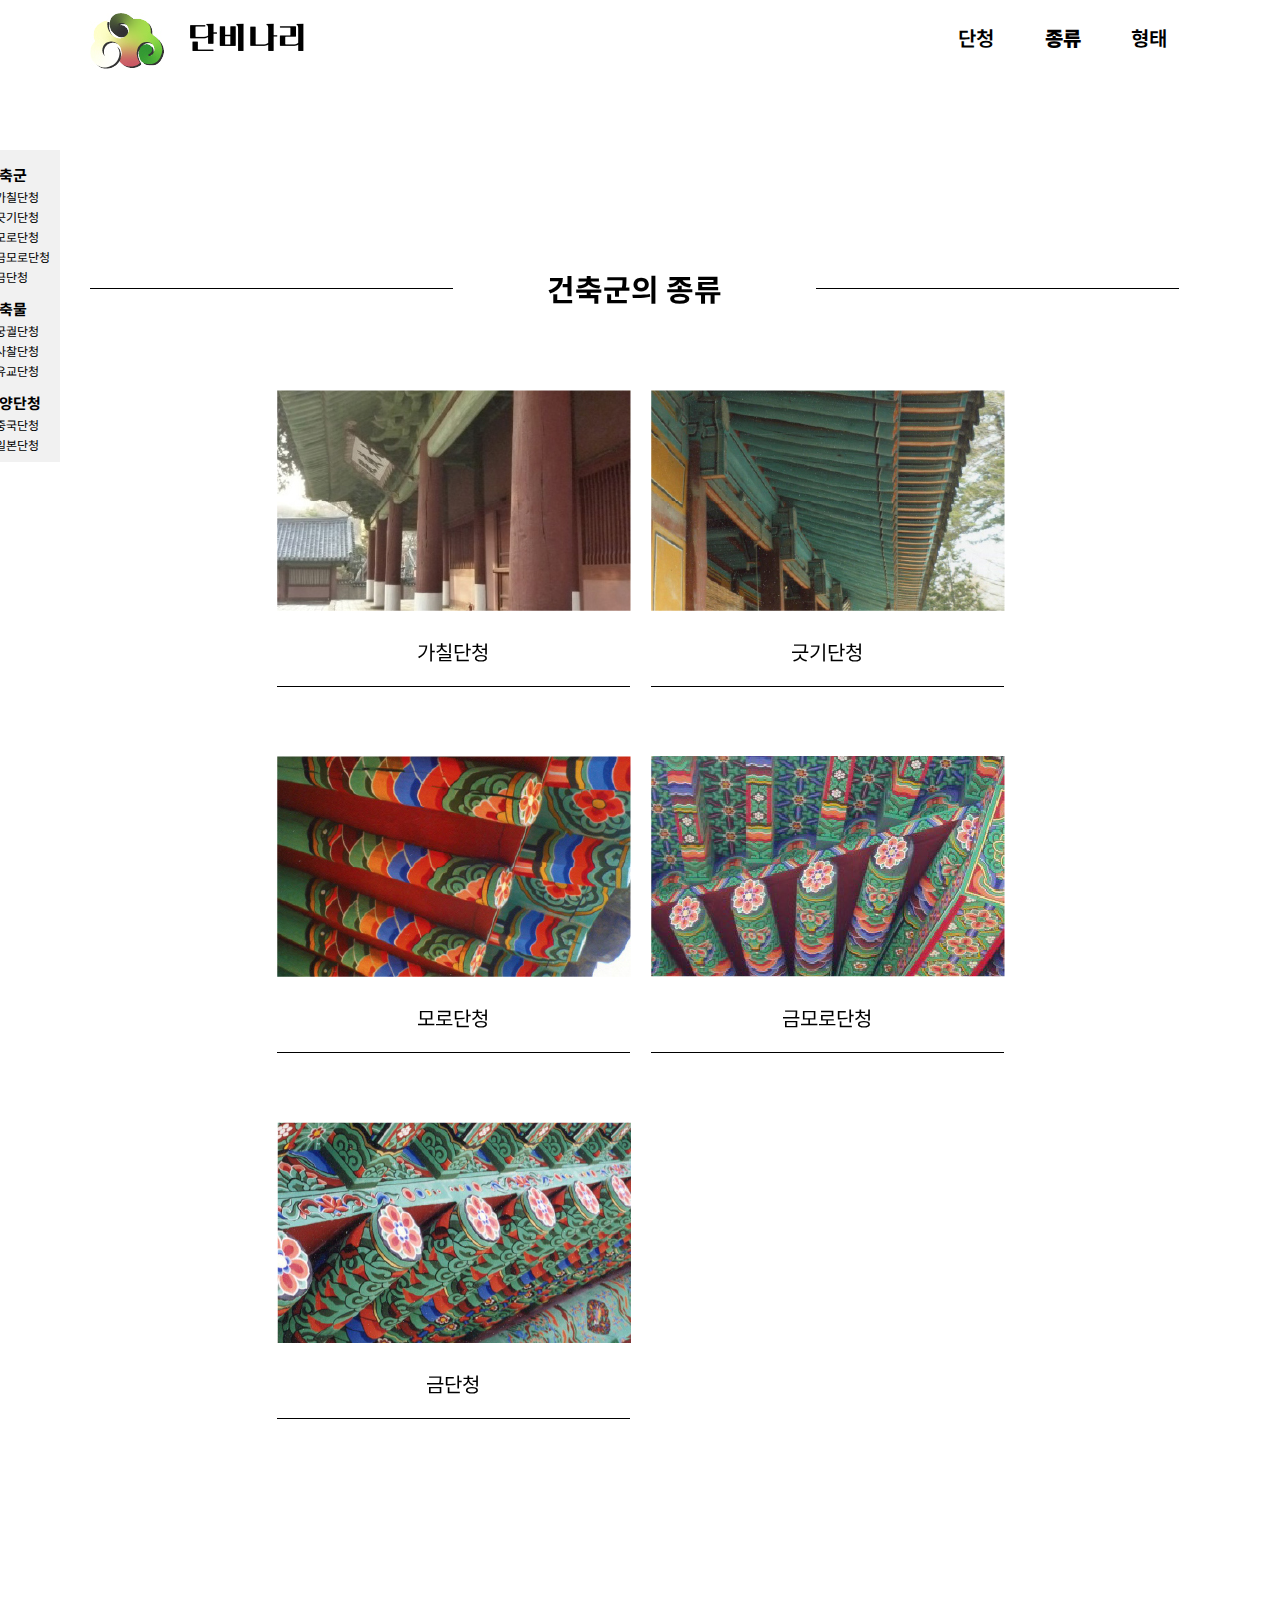
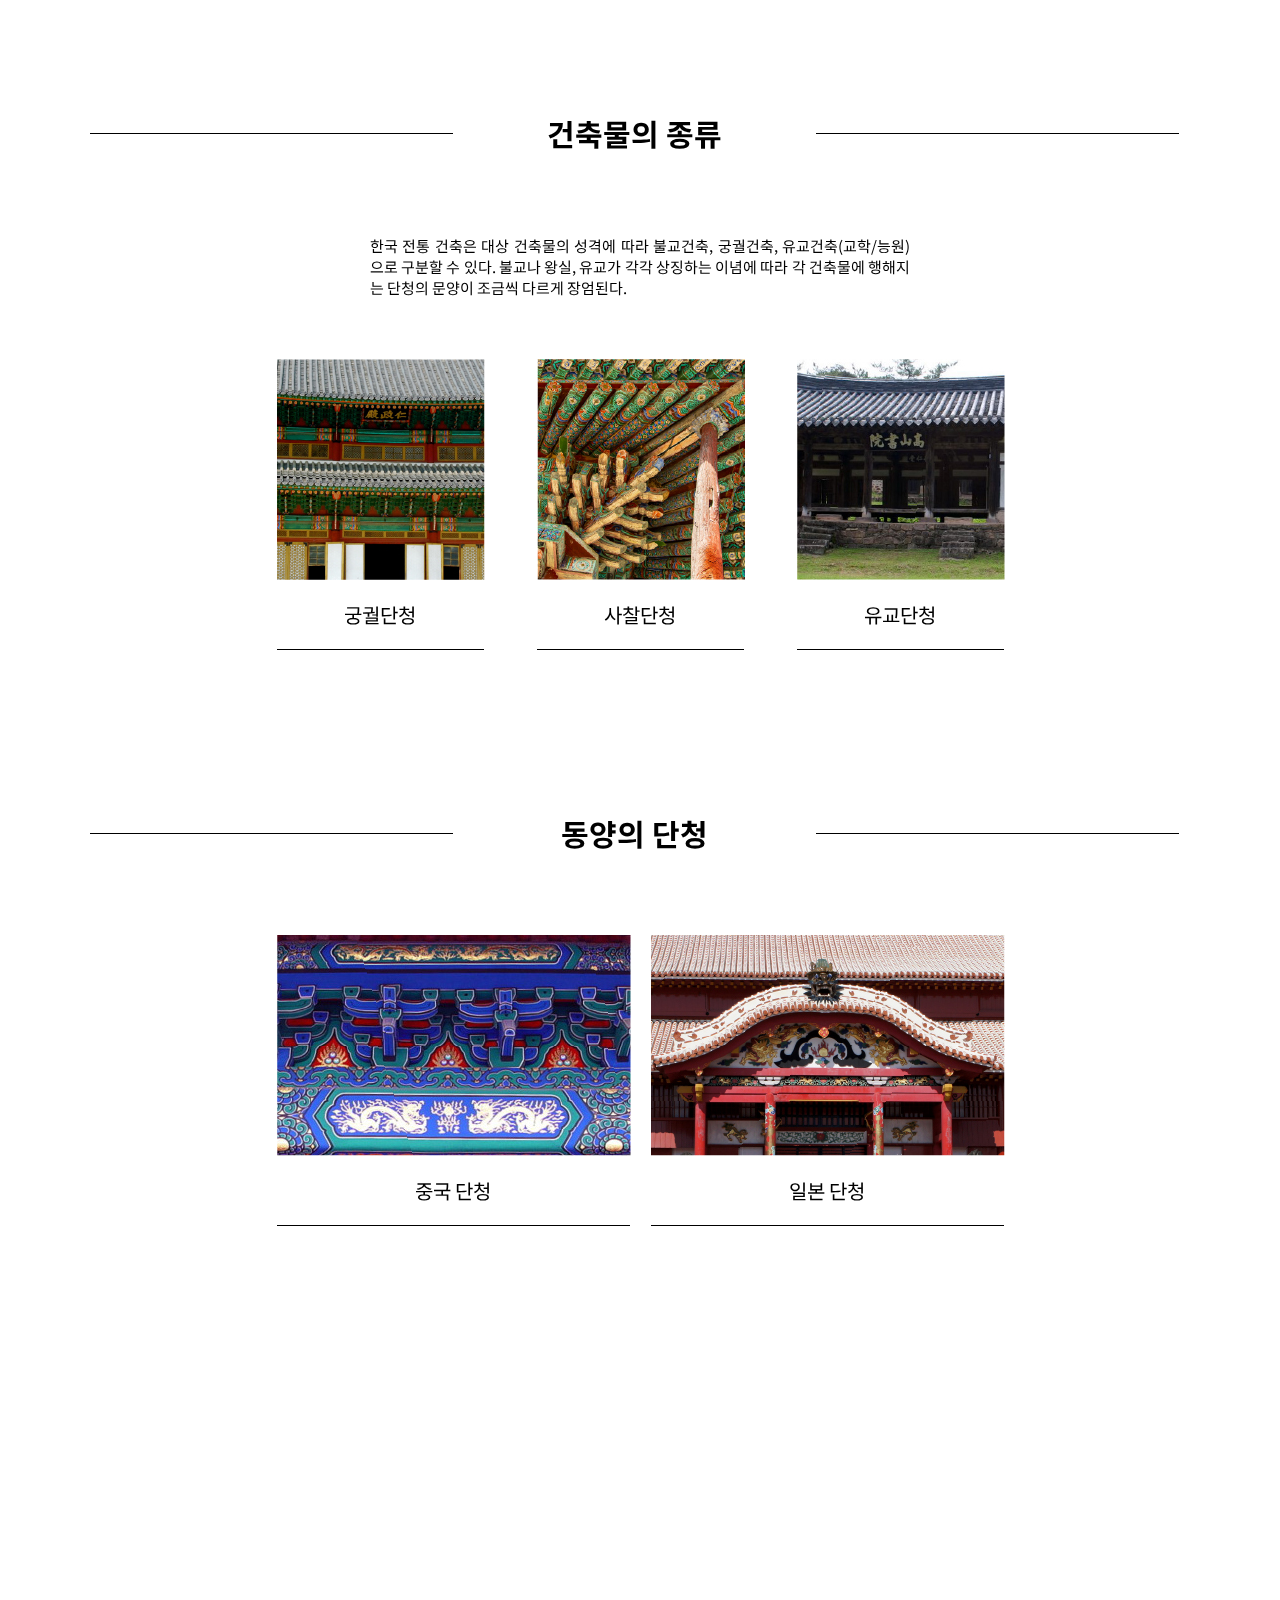
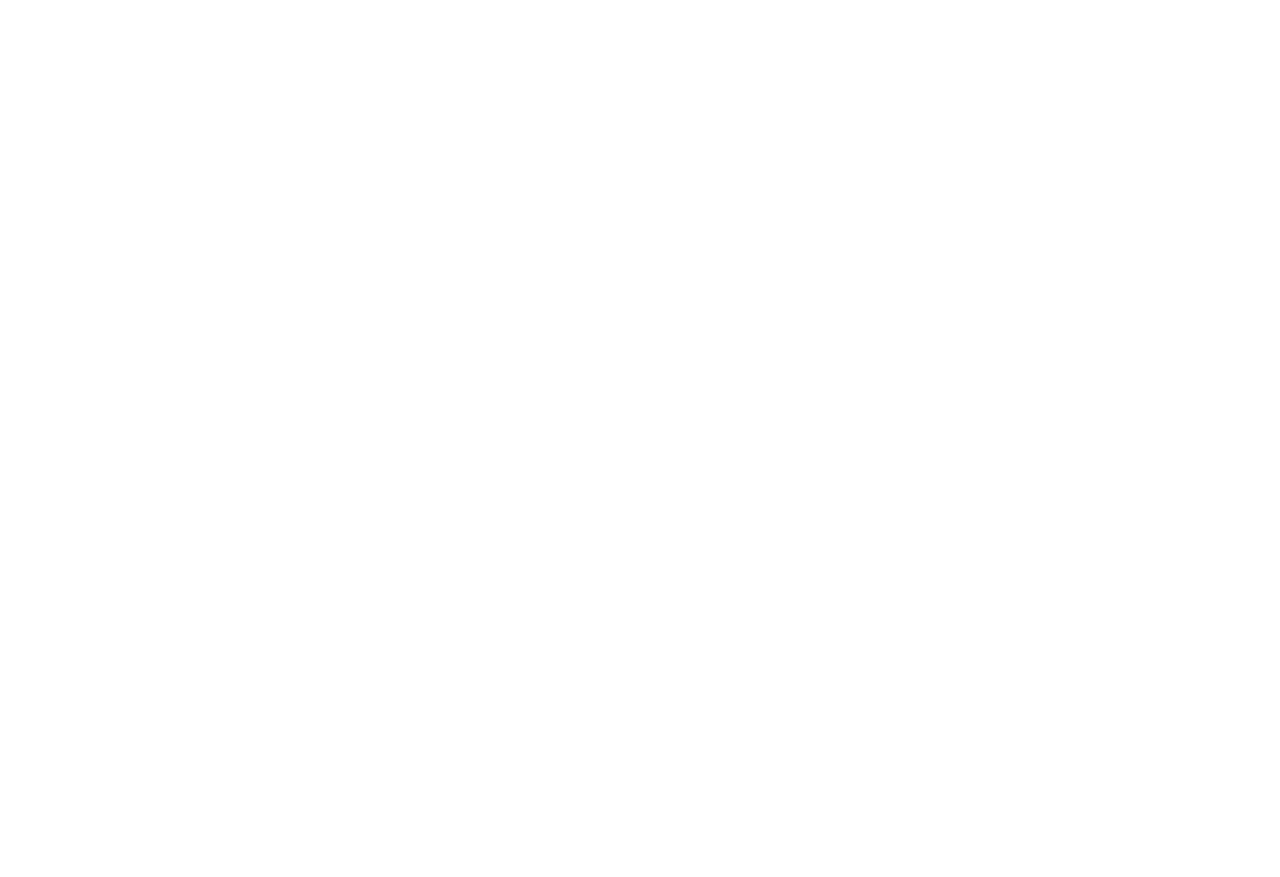
<file: index2.html>
<!DOCTYPE html>
<html lang="en">
<head>
    <meta charset="UTF-8">
    <meta http-equiv="X-UA-Compatible" content="IE=edge">
    <meta name="viewport" content="width=device-width, initial-scale=1.0">
    <title>단비나리</title>
    <link rel="stylesheet" href="css2.css">
    <link rel="icon" href="favicon-16x16.png" type="image/x-icon">

    <script src="js2.js" defer></script>
</head>
<body>
    <section id="maincont">
        <section id="headbox">        
            <header>
                <div id="menubox">
                    <div id="logo"><img src="img/logo.jpg" alt=""></div>
                    <div id="maintitle"><img src="img/name.jpg" alt=""></div>
                    <div id="menu">
                        <div id="menu1" class="bar">단청</div>
                        <div id="menu2" class="bar">종류</div>
                        <div id="menu3" class="bar">형태</div>
                    </div>
                </div>
            </header>
        </section>
        <section id="navbox">
            <nav>
                <ul class="nn1">건축군
                </ul>
                <ul class="nn2">가칠단청</ul>
                <ul class="nn2">긋기단청</ul>
                <ul class="nn2">모로단청</ul>
                <ul class="nn2">금모로단청</ul>
                <ul class="nn2">금단청</ul>
                
                <ul class="nn1">건축물</ul>
                <ul class="nn2">궁궐단청</ul>
                <ul class="nn2">사찰단청</ul>
                <ul class="nn2">유교단청</ul>

                <ul class="nn1">동양단청
                </ul>
                <ul class="nn2">중국단청</ul>
                <ul class="nn2">일본단청</ul>
            </nav>
            <section id="blank"></section>
        </section>
        <main>
            <section id="art1">
                <div class="title">
                    <div class="tithr"></div>
                    <div class="tittxt">건축군의 종류</div>
                    <div class="tithr"></div>
                </div>
                <section id="artbox1">
                    <section class="bigbox">
                        <section class="box1_1">
                            <img class="box1_1img"></img>
                            <section class="box1_1txt">
                                <div class="box1_1txt1">
                                    <div class="box1_1txt2"></div>
                                    <div class="box1_1txthr"></div>
                                </div>
                                <div class="box1_1txt3"></div>
                            </section>
                        </section>
                        <section class="box1_0">
                            <section class="box1_01">
                                <div class="box1_01img"><img src="img/kind/kind_1-1.jpg" alt=""></div>
                                <div class="box1_01txt">가칠단청</div>
                            </section>
                            <section class="box1_01">
                                <div class="box1_01img"><img src="img/kind/kind_1-2.jpg" alt=""></div>
                                <div class="box1_01txt">긋기단청</div>
                            </section>
                        </section>
                    </section>
                    <section class="bigbox">
                        <section class="box1_1">
                            <img class="box1_1img"></imgn>
                            <section class="box1_1txt">
                                <div class="box1_1txt1">
                                    <div class="box1_1txt2"></div>
                                    <div class="box1_1txthr"></div>
                                </div>
                                <div class="box1_1txt3"></div>
                            </section>
                        </section>
                        <section class="box1_0">
                            <section class="box1_01">
                                <div class="box1_01img"><img src="img/kind/kind_1-3.jpg" alt=""></div>
                                <div class="box1_01txt">모로단청</div>
                            </section>
                            <section class="box1_01">
                                <div class="box1_01img"><img src="img/kind/kind_1-4.jpg" alt=""></div>
                                <div class="box1_01txt">금모로단청</div>
                            </section>
                        </section>
                    </section>
                    <section class="bigbox">
                        <section class="box1_1">
                            <img class="box1_1img"></img>
                            <section class="box1_1txt">
                                <div class="box1_1txt1">
                                    <div class="box1_1txt2"></div>
                                    <div class="box1_1txthr"></div>
                                </div>
                                <div class="box1_1txt3"></div>
                            </section>
                        </section>
                        <section class="box1_0">
                            <section class="box1_01">
                                <div class="box1_01img"><img src="img/kind/kind_1-5.jpg" alt=""></div>
                                <div class="box1_01txt">금단청</div>
                            </section>
                        </section>
                    </section>

                </section>
            </section>
            <section id="art2">
                <div class="title">
                    <div class="tithr"></div>
                    <div class="tittxt">건축물의 종류</div>
                    <div class="tithr"></div>
                </div>
                <div id="art2txt"> 한국 전통 건축은 대상 건축물의 성격에 따라 불교건축, 궁궐건축, 유교건축(교학/능원)으로 구분할 수 있다. 불교나 왕실, 유교가 각각 상징하는 이념에 따라 각 건축물에 행해지는 단청의 문양이 조금씩 다르게 장엄된다.</div>
                <section id="artbox2">
                    <section class="bigbox2">
                        <section class="box2_1">
                            <img class="box2_1img"></img>
                            <div class="title2">
                                <div class="tithr"></div>
                                <div class="tittxt" id="arttit2"></div>
                                <div class="tithr"></div>
                            </div>
                            <div class="box2_1txt"></div>
                        </section>
                        <section class="box2_0">
                            <section class="box2_01">
                                <div class="box2_01img"><img src="img/kind/kind_3-1.jpg" alt=""></div>
                                <div class="box2_01txt">궁궐단청</div>
                            </section>
                            <section class="box2_01">
                                <div class="box2_01img"><img src="img/kind/kind_3-2.jpg" alt=""></div>
                                <div class="box2_01txt">사찰단청</div>
                            </section>
                            <section class="box2_01">
                                <div class="box2_01img"><img src="img/kind/kind_3-3.jpg" alt=""></div>
                                <div class="box2_01txt">유교단청</div>
                            </section>
                        </section>
                    </section>
                </section>
            </section>
            <div class="title" id="title3">
                <div class="tithr"></div>
                <div class="tittxt">동양의 단청</div>
                <div class="tithr"></div>
            </div>
            <section id="art3">
                <section id="artbox3">
                    <section class="box3_1">
                        <img class="box3_1img"></img>
                        <section class="box3_1txt">
                            <div class="box3_1txt2"></div>
                            <div class="box3_1txt1">
                                <div class="box3_1txthr"></div>
                                <div class="box3_1txt3"></div>
                            </div>
                        </section>
                    </section>
                    <section class="box3_0">
                        <section class="box3_01">
                            <div class="box3_01img"><img src="img/kind/kind_4-1.jpg" alt=""></div>
                            <div class="box3_01txt">중국 단청</div>
                        </section>
                        <section class="box3_01">
                            <div class="box3_01img"><img src="img/kind/kind_4-2.jpg" alt=""></div>
                            <div class="box3_01txt">일본 단청</div>
                        </section>
                    </section>
                </section>
            </section>
        </main>
    </section>
</body>
</html>
</file>
<file: css2.css>
@import url('https://fonts.googleapis.com/css2?family=Noto+Sans+KR:wght@100;300;400;500;700;900&display=swap');
*{margin: 0px;}
html{font-size: 10px;
    font-family: 'Noto Sans KR', sans-serif;}

body{
    display: flex;
    justify-content: center;
}

#maincont{
    width: 1100px;
    height: 4077px;
}

#headbox{
    position: fixed;
    width: 1100px;
    height: 75px;
    z-index: 1;
}
header{
    position: relative;
    width: 1100px;
    height: 75px;
    transition-duration: 0.5s;
    background-color: white;
    z-index: 1;
}
#logo{
    width: 49px;
    height: 49px;
    margin: auto 0px auto 0px;
}
#maintitle{
    width: 779px;
    position: relative;
    left: 50px;
    height: 49px;
    margin: auto 0px auto 0px;
    font-size: 2rem;
    display: flex;
    align-items: center;
}
#menu{
    margin: auto 0px auto 0px;
    width: 260px;
    height: 48px;
    display: flex;
}
#menubox{
    display: flex;
    height: 75px;
}

.bar{
    width: 73px;
    height: 48px;
    margin-left: 40px;
    display: flex;
    align-items: center;
    font-size: 2rem;
    font-weight: 600;
}
.bar:hover{cursor: grab;   font-weight: 900;}
#menu2{font-weight: 900;}

#nav{
    position: absolute;
    top: -120px;
    right: 0px;
    width: 260px;
    height: 120px;
    background-color: rgba(255, 255, 255, 0.8);
    display: flex;
    justify-content: space-between;
    transition-duration: 0.5s;
    z-index: 0;

}
.ulbox{
    width: 75px;
    height: 100px;
}
ul{
    padding-left: 5px;
    font-size: 1.5rem;
    padding-top: 6px;
}

main{
    position: absolute;
    z-index: 0;
    top: 255px;
    width: 1100px;
    height: 3602px;
}







#navbox{
    width: 1440px;
    display: flex;
    position: fixed;

}
#blank{
    width: 1000px;
    position: relative;
}
nav{
    position: relative;
    right: 120px;
    top: 150px;
    background-color: rgb(241, 241, 241);
    padding: 0px 10px 10px 10px;
}
ul{ color: black;
}
ul:hover{
    color: rgb(30, 159, 4);
}
.nn1{
    margin-top: 10px;

    font-size: 1.5rem;
    line-height: 1.8rem;
    font-weight: bold;
}
.nn2{
    margin-left: 10px;
    font-size: 1.2rem;
    line-height: 1.4rem;

}










.title{
    width: 1100px;
    height: 65px;
    display: flex;
    font-weight: bold;

}
.tithr{
    width: 33%;
    height: 50%;
    border-bottom: 1px solid black;
}
.tittxt{
    width: 33%;
    height: 100%;
    font-size: 3rem;
    display: flex;
    justify-content: center;
    align-items: center;
}





#artbox1{
    width: 727px;
    height: 1010px;
    margin: 0 auto;
}
.bigbox{
    width: 727px;
    height: 296px;
    display: flex;
    position: relative;
    margin-top: 70px;
}
.box1_1{
    width: 914px;
    height: 600px;
    position :absolute;
    z-index: 1;
    display: none;
    justify-content: space-between;
    left: -94px;
    background-color: rgb(255, 255, 255);
    opacity: 1;
    transition-duration: 0.5s;
}
.box1_1img{
    width: 447px;
    height: 600px;
}
.box1_1txt{
    width: 447px;
    height: 600px;
}
.box1_1txt1{
    width: 100%;
    height: 40px;
    display: flex;
}
.box1_1txt2{
    width: 250px;
    height: 40px;
    background-color: white;
    display: flex;
    
    align-items: center;
    font-size: 2rem;
}
.box1_1txt3{
    width: 100%;
    height: 530px;
    top: 30px;
    font-size: 1.5rem;
    line-height: 2.1rem;
    text-align: justify;
    margin-top: 20px;

}
.box1_1txthr{
    width: 50%;
    height: 50%;
    border-bottom: 1px solid black;
}
.box1_0{
    width: 727px;
    height: 296px;
    position :absolute;
    z-index: 0;
    display: flex;
    justify-content: space-between;
}
.box1_01:hover{cursor: grab;background-color: rgb(241, 241, 241);    font-weight: bold;
}
.box1_01{
    transition-duration: 0.2s;

    width: 353px;
    height: 296px;
}
.box1_01img{
    width: 353px;
    height: 226px;
}
.box1_01txt{
    width: 353px;
    height: 70px;
    display: flex;
    justify-content: center;
    align-items: center;
    font-size: 2rem;
    border-bottom: 1px solid black;
}







#art2{
    margin-top: 300px;
    height: 550px;
}
#art2txt{
    margin: 70px auto 70px auto;
    width: 540px;
    height: 54px;
    font-size: 1.5rem;
    line-height: 2.1rem;
    text-align: justify;
}
.bigbox2{
    width: 727px;
    height: 290px;
    margin: 0 auto;
    display: flex;
}
.box2_0{
    width: 727px;
    height: 290px;
    display: flex;
    justify-content: space-between;
    z-index: 0;
}
.box2_01{    transition-duration: 0.2s;}
.box2_01:hover{cursor: grab;background-color: rgb(241, 241, 241);    font-weight: bold;
}
.box2_01img{
    width: 207px;
    height: 220px;
}
.box2_01txt{
    width: 207px;
    height: 70px;
    display: flex;
    justify-content: center;
    align-items: center;
    font-size: 2rem;
    border-bottom: 1px solid black;
}
.title2{
    width: 727px;
    height: 40px;
    display: flex;
    margin-top: 30px;
    margin-bottom: 30px;
}
.box2_1{
    width: 727px;
    height: 1102px;
    position: absolute;
    z-index: 1;
    opacity: 1;
    display: none;
    margin-left: 187px;
    transition-duration: 0.5s;
    background-color: white;
}
.box2_1img{
    width: 727px;
    height: 450px;
}
.box2_1txt{
    width: 727px;
    height: 550px;
    font-size: 1.5rem;
    line-height: 2.1rem;
    text-align: justify;
}




#title3{margin-top: 150px;}
#art3{
    margin: 70px auto 0px auto;
    width: 727px;
    height: 1000px;
}
#artbox3{
    display: flex;
    position: absolute;
}
.box3_0{
    width: 727px;
    height: 290px;
    display: flex;
    justify-content: space-between;
    z-index: 0;
    position: absolute;
}
.box3_01:hover{cursor: grab;background-color: rgb(241, 241, 241);    font-weight: bold;
}
.box3_01{
    width: 353px;
    height: 290px;
    transition-duration: 0.2s;
}
.box3_01img{
    width: 353px;
    height: 220px;
}
.box3_01txt{
    width: 353px;
    height: 70px;
    display: flex;
    justify-content: center;
    align-items: center;
    font-size: 2rem;

    border-bottom: 1px solid black;
}
.box3_1{
    width: 728px;
    height: 580px;
    position :absolute;
    z-index: 1;
    display: none;
    left: 0px;
    justify-content: space-between;
    background-color: rgb(255, 255, 255);
    opacity: 1;
    transition-duration: 0.5s;
}
.box3_1img{
    width: 353px;
    height: 100%;
}
.box3_1txt{
    width: 353px;
    height: 100%;
    display: flex;
}
.box3_1txt1{
    width: 353px;
    height: 580px;
    position: absolute;
    z-index: 3;
}
.box3_1txthr{
    width: 100%;
    height: 20px;
    border-bottom: 1px solid black;
}
.box3_1txt3{
    margin-top: 50px;
    width: 100%;
    height: 510px;
    font-size: 1.5rem;
    line-height: 2.1rem;
    text-align: justify;
}
.box3_1txt2{
    position: absolute;
    z-index: 4;
    width: 167px;
    height: 40px;
    margin-left: 93px;
    background-color: rgb(255, 255, 255);
    font-size: 2rem;
    display: flex;
    justify-content: center;
    align-items: center;
}
</file>
